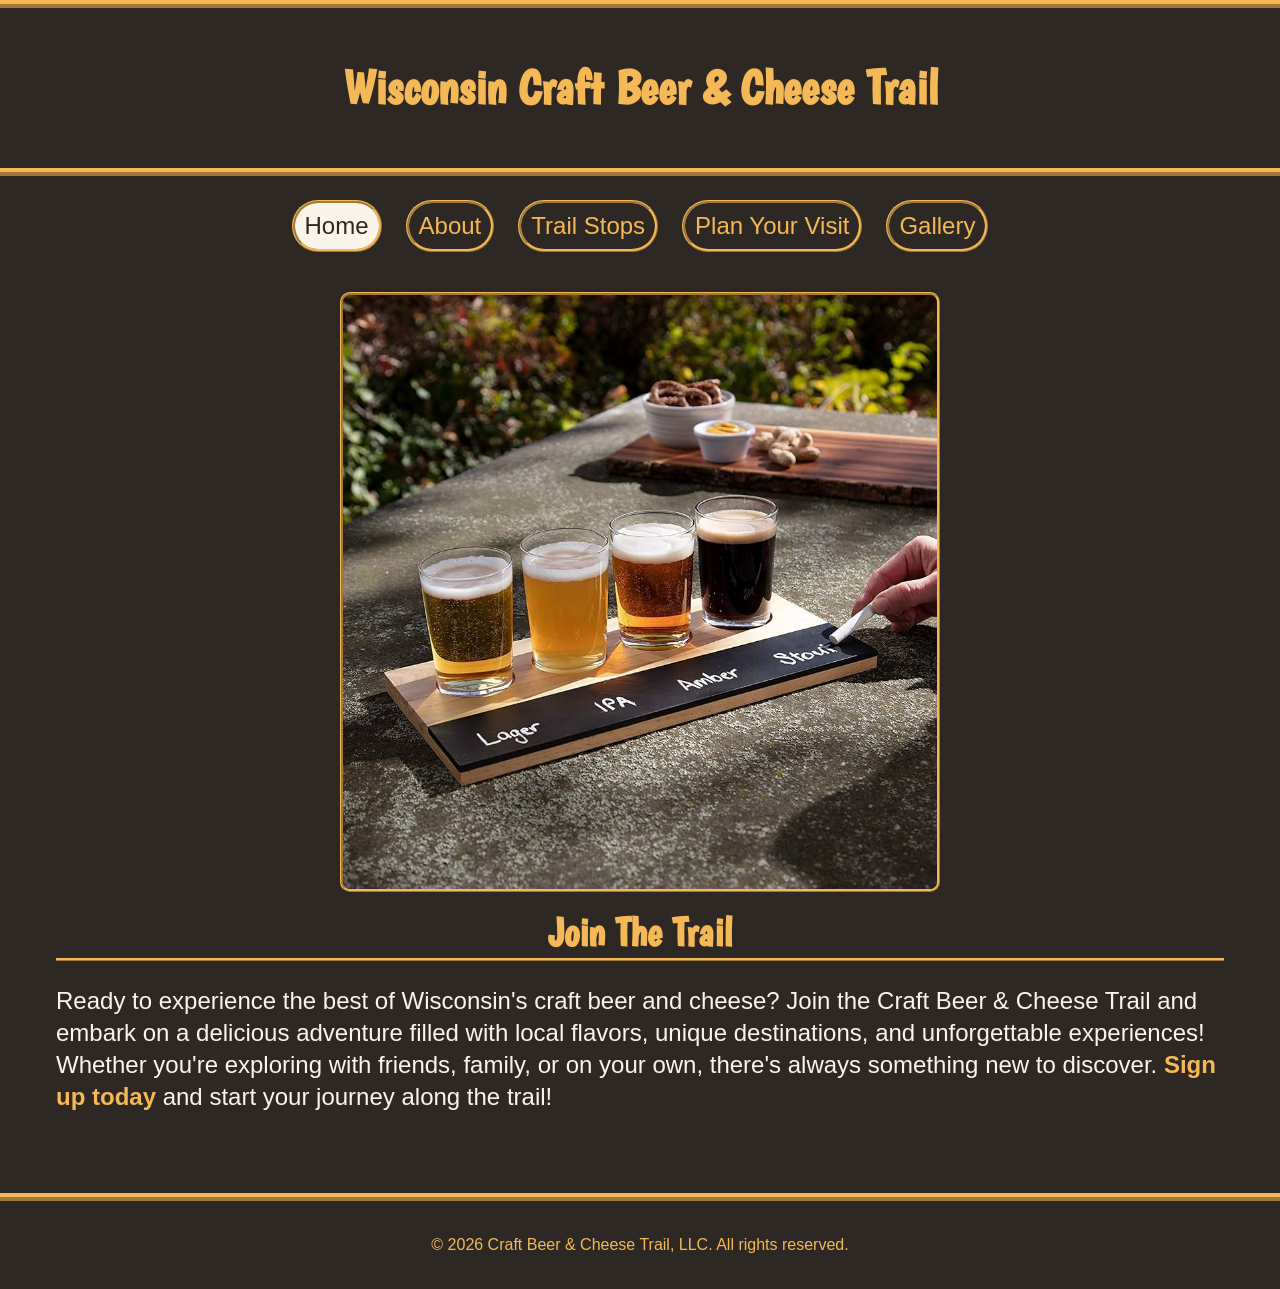
<file: index.html>
<!DOCTYPE html>
<html lang="en">

<head><!--Consistent header added-->
    <meta charset="UTF-8">
    <meta name="viewport" content="width=device-width, initial-scale=1.0">
    <link rel="stylesheet" href="css/style.css">
    <title>Wisconsin Cheese Festival Registration</title>
    <link rel="preconnect" href="https://fonts.googleapis.com">
    <link rel="preconnect" href="https://fonts.gstatic.com" crossorigin>
    <link href="https://fonts.googleapis.com/css2?family=Boogaloo&family=Schoolbell&display=swap" rel="stylesheet">
</head>

<body>
    <header>
        <h1>Wisconsin Craft Beer & Cheese Trail</h1>
    </header>

    <nav><!--Consistent navigation added-->
        <p><a href="#text" class="skip-link">Skip to main content</a></p>
        <ul><!--Unordered List-->
            <li><a href="index.html" aria-current="page">Home</a></li>
            <li><a href="about.html">About</a></li>
            <li><a href="trail-stops.html">Trail Stops</a></li>
            <li><a href="plan-your-visit.html">Plan Your Visit</a></li>
            <li><a href="gallery.html">Gallery</a></li>
        </ul>
    </nav>

    <main class="container"><!--Consistent main structure added-->

        <a href="gallery.html">
            <img src="images/tasting.png" alt="Beer samples set out for tasting">
        </a>
        <section id="text">
            <h2>Join The Trail</h2>
            <p>Ready to experience the best of Wisconsin's craft beer and cheese? Join the Craft Beer & Cheese Trail and
                embark on a delicious adventure filled with local flavors, unique destinations, and unforgettable
                experiences! Whether you're exploring with friends, family, or on your own, there's always something new
                to
                discover. <a href="plan-your-visit.html">Sign up today</a> and start your journey along the trail!</p>
        </section>
    </main>
    <footer><!--Consistent footer added-->
        <p>© 2026 Craft Beer & Cheese Trail, LLC. All rights reserved.</p>
    </footer>
</body>

</html>
</file>
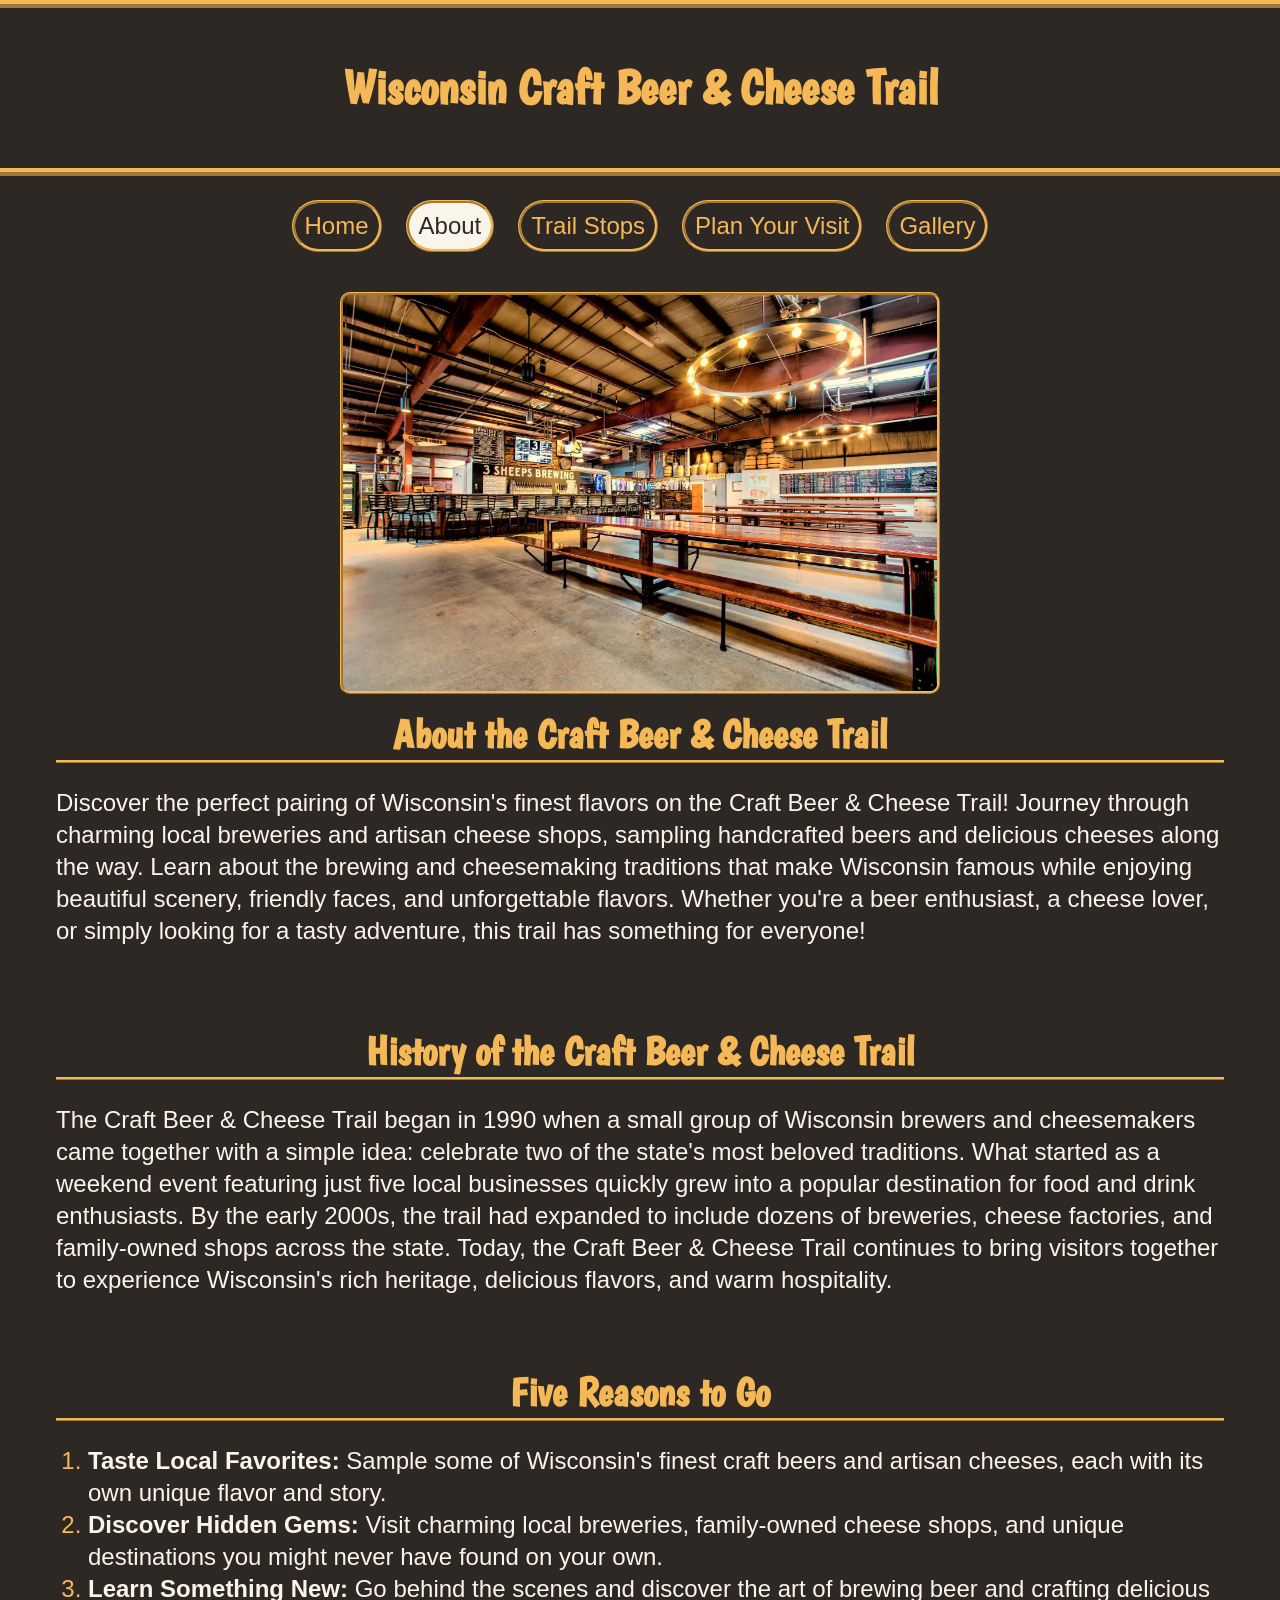
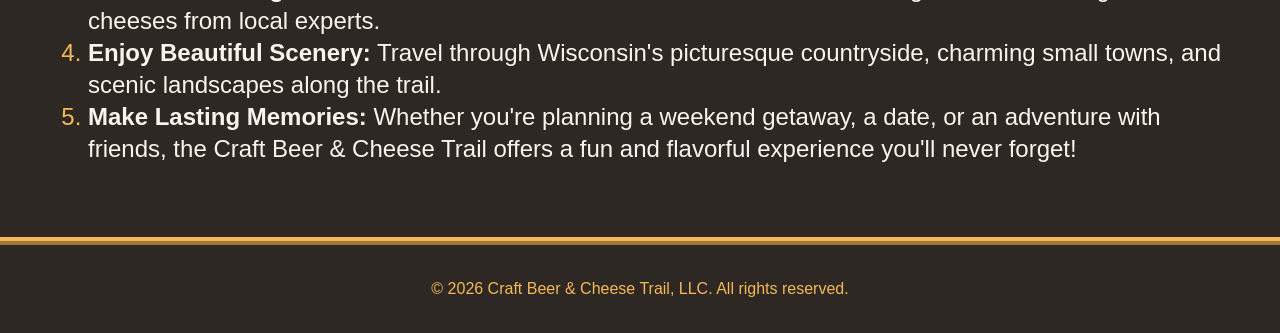
<file: about.html>
<!DOCTYPE html>
<html lang="en">

<head>
    <meta charset="UTF-8">
    <meta name="viewport" content="width=device-width, initial-scale=1.0">
    <link rel="stylesheet" href="css/style.css">
    <title>Wisconsin Cheese Festival Registration</title>
    <link rel="preconnect" href="https://fonts.googleapis.com">
    <link rel="preconnect" href="https://fonts.gstatic.com" crossorigin>
    <link href="https://fonts.googleapis.com/css2?family=Boogaloo&family=Schoolbell&display=swap" rel="stylesheet">
</head>

<body>
    <header>
        <h1>Wisconsin Craft Beer & Cheese Trail</h1>
    </header>

    <nav><!--Consistent navigation added-->
        <p><a href="#about-the-trail" class="skip-link">Skip to main content</a></p>
        <ul><!--Unordered List-->
            <li><a href="index.html">Home</a></li>
            <li><a href="about.html" aria-current="page">About</a></li>
            <li><a href="trail-stops.html">Trail Stops</a></li>
            <li><a href="plan-your-visit.html">Plan Your Visit</a></li>
            <li><a href="gallery.html">Gallery</a></li>
        </ul>
    </nav>

    <main class="container">
        <a href="gallery.html">
            <img src="images/taproom.png" alt="A room with a bar showing several different kinds of beers">
        </a>
        <section id="about-the-trail">
            <h2>About the Craft Beer & Cheese Trail</h2>
            <p>Discover the perfect pairing of Wisconsin's finest flavors on the Craft Beer & Cheese Trail! Journey
                through
                charming local breweries and artisan cheese shops, sampling handcrafted beers and delicious cheeses
                along
                the way. Learn about the brewing and cheesemaking traditions that make Wisconsin famous while enjoying
                beautiful scenery, friendly faces, and unforgettable flavors. Whether you're a beer enthusiast, a cheese
                lover, or simply looking for a tasty adventure, this trail has something for everyone!</p><br>
        </section>
        <h2>History of the Craft Beer & Cheese Trail</h2>
        <p>The Craft Beer & Cheese Trail began in 1990 when a small group of Wisconsin brewers and cheesemakers came
            together with a simple idea: celebrate two of the state's most beloved traditions. What started as a weekend
            event featuring just five local businesses quickly grew into a popular destination for food and drink
            enthusiasts. By the early 2000s, the trail had expanded to include dozens of breweries, cheese factories,
            and family-owned shops across the state. Today, the Craft Beer & Cheese Trail continues to bring visitors
            together to experience Wisconsin's rich heritage, delicious flavors, and warm hospitality.</p><br>

        <h2>Five Reasons to Go</h2>
        <ol><!--Ordered list-->
            <li><b>Taste Local Favorites:</b> Sample some of Wisconsin's finest craft beers and artisan cheeses, each
                with its own unique flavor and story.</li>
            <li><b>Discover Hidden Gems:</b> Visit charming local breweries, family-owned cheese shops, and unique
                destinations you might never have found on your own.</li>
            <li><b>Learn Something New:</b> Go behind the scenes and discover the art of brewing beer and crafting
                delicious cheeses from local experts.</li>
            <li><b>Enjoy Beautiful Scenery:</b> Travel through Wisconsin's picturesque countryside, charming small
                towns, and scenic landscapes along the trail.</li>
            <li><b>Make Lasting Memories:</b> Whether you're planning a weekend getaway, a date, or an adventure with
                friends, the Craft Beer & Cheese Trail offers a fun and flavorful experience you'll never forget!</li>
        </ol>
    </main>
    <footer>
        <p>© 2026 Craft Beer & Cheese Trail, LLC. All rights reserved.</p>
    </footer>
</body>

</html>
</file>
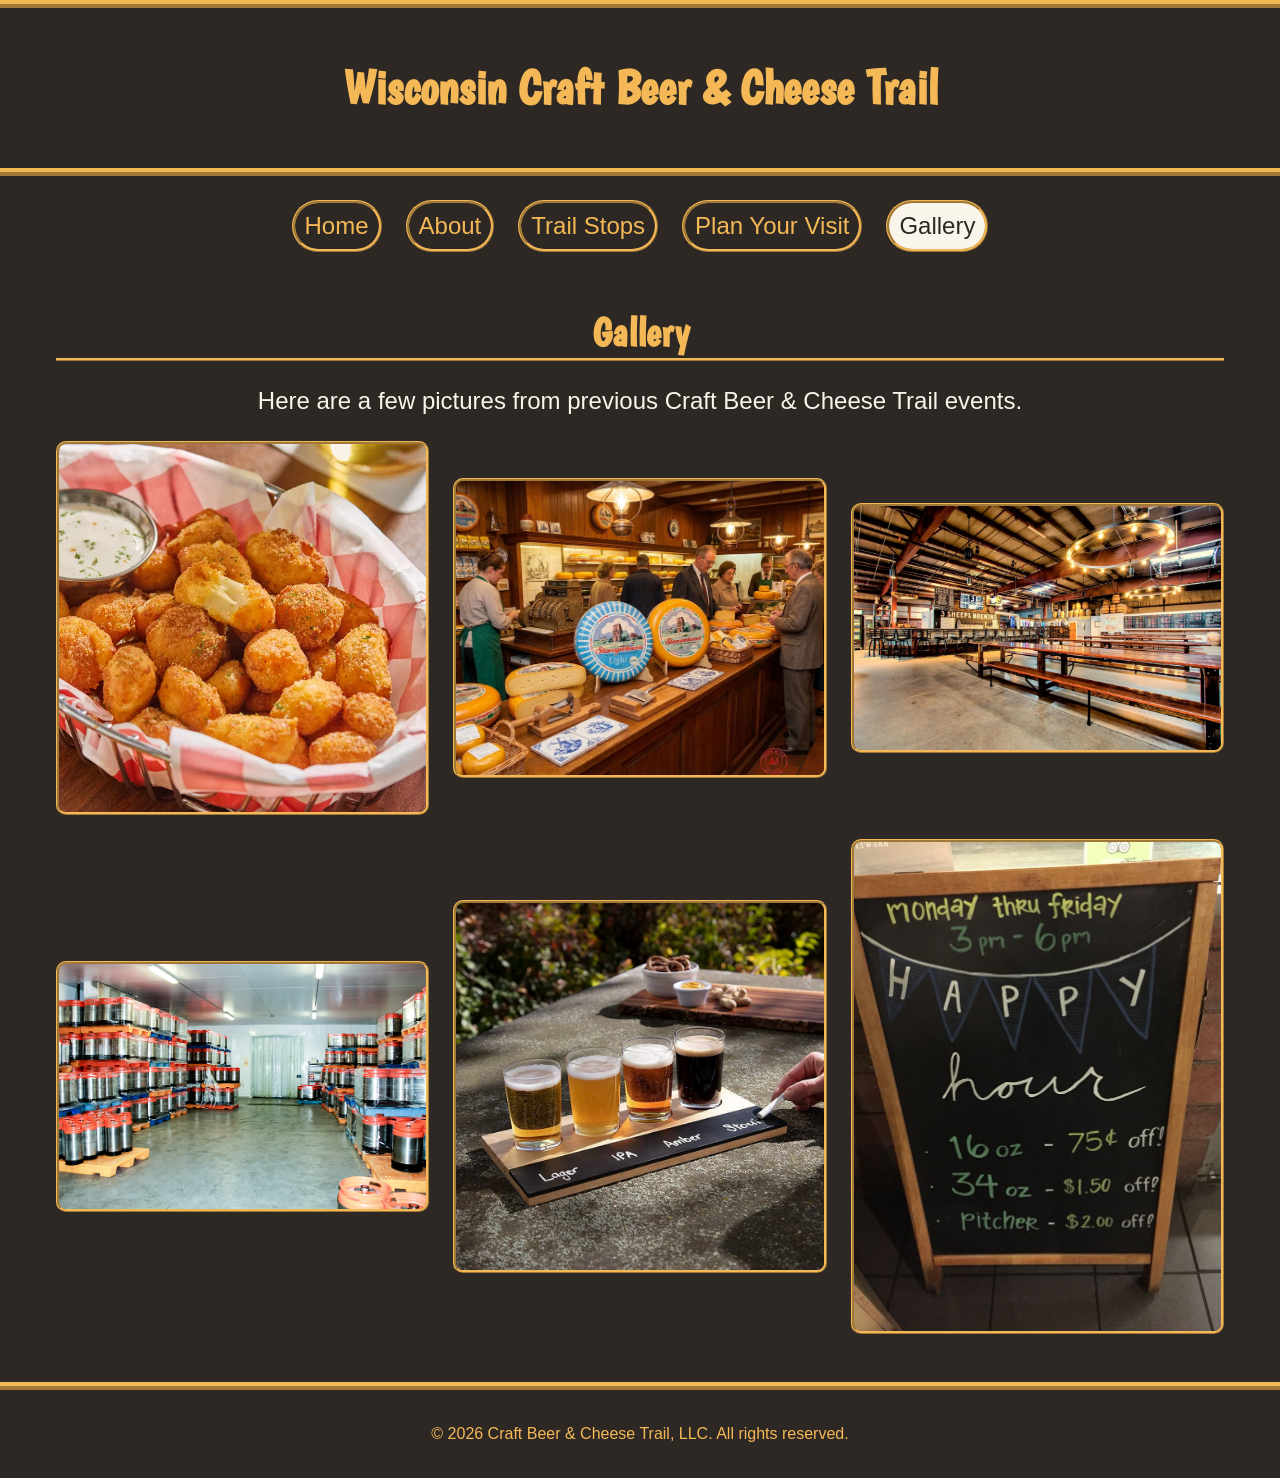
<file: gallery.html>
<!DOCTYPE html>
<html lang="en">

<head>
    <meta charset="UTF-8">
    <meta name="viewport" content="width=device-width, initial-scale=1.0">
    <link rel="stylesheet" href="css/style.css">
    <title>Wisconsin Cheese Festival Registration</title>
    <link rel="preconnect" href="https://fonts.googleapis.com">
    <link rel="preconnect" href="https://fonts.gstatic.com" crossorigin>
    <link href="https://fonts.googleapis.com/css2?family=Boogaloo&family=Schoolbell&display=swap" rel="stylesheet">
</head>

<body>
    <header>
        <h1>Wisconsin Craft Beer & Cheese Trail</h1>
    </header>

    <nav><!--Consistent navigation added-->
        <p><a href="#galleryintroduction" class="skip-link">Skip to main content</a></p>
        <ul><!--Unordered List-->
            <li><a href="index.html">Home</a></li>
            <li><a href="about.html">About</a></li>
            <li><a href="trail-stops.html">Trail Stops</a></li>
            <li><a href="plan-your-visit.html">Plan Your Visit</a></li>
            <li><a href="gallery.html" aria-current="page">Gallery</a></li>
        </ul>
    </nav>

    <main class="container">
        <h2>Gallery</h2>
        <div id="galleryintroduction">
            <p class="gallery-intro">Here are a few pictures from previous Craft Beer & Cheese Trail events.</p>
        </div>
        <div class="gallery">
            <img src="images/curds.png" alt="A basket of fresh cheese curds and a side of ranch dressing">
            <img src="images/display.png" alt="Several wheels of cheese on display for patrons">
            <img src="images/taproom.png" alt="A room with a bar showing several different kinds of beers">
            <img src="images/warehouse.png" alt="Warehouse storing tens of kegs of beer">
            <img src="images/tasting.png" alt="Beer samples set out for tasting">
            <img src="images/happy.png" alt="A happy hour sign outside of a bar">
        </div>
    </main>

    <footer>
        <p>© 2026 Craft Beer & Cheese Trail, LLC. All rights reserved.</p>
    </footer>
</body>

</html>
</file>
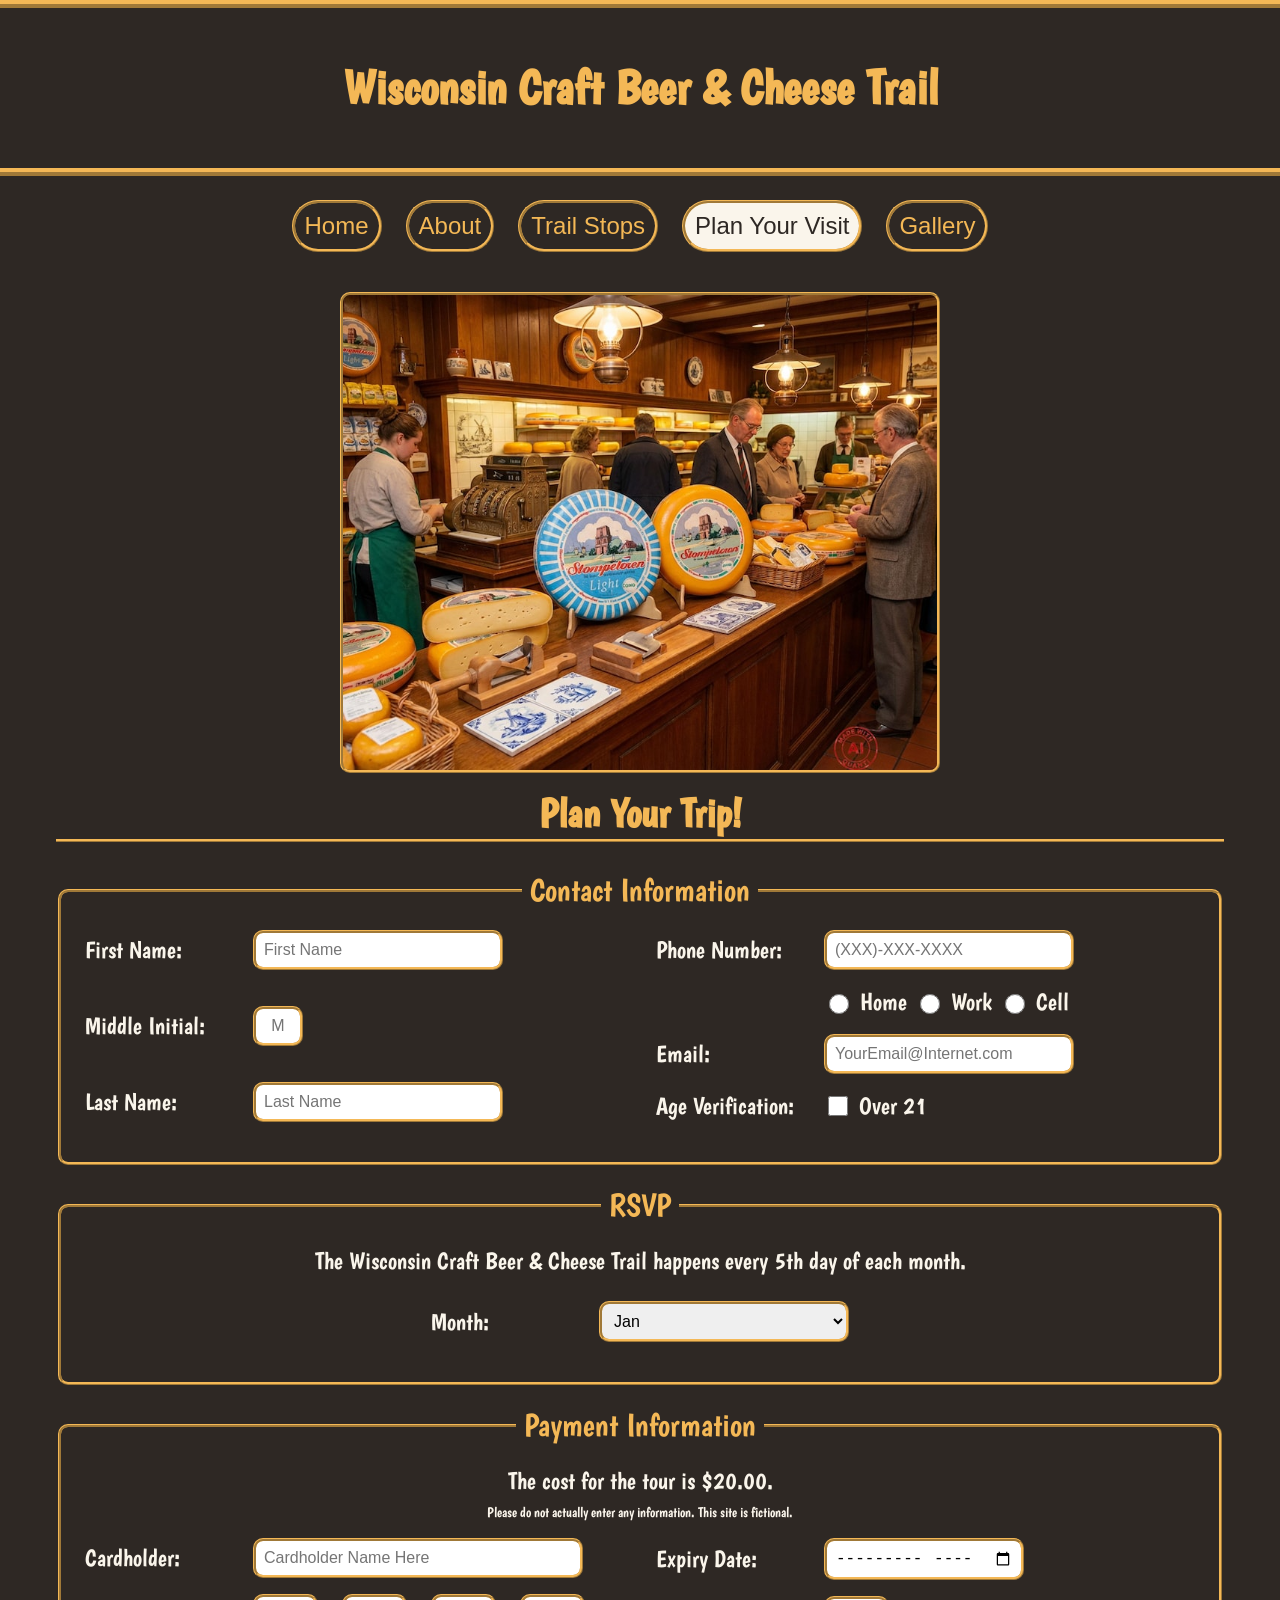
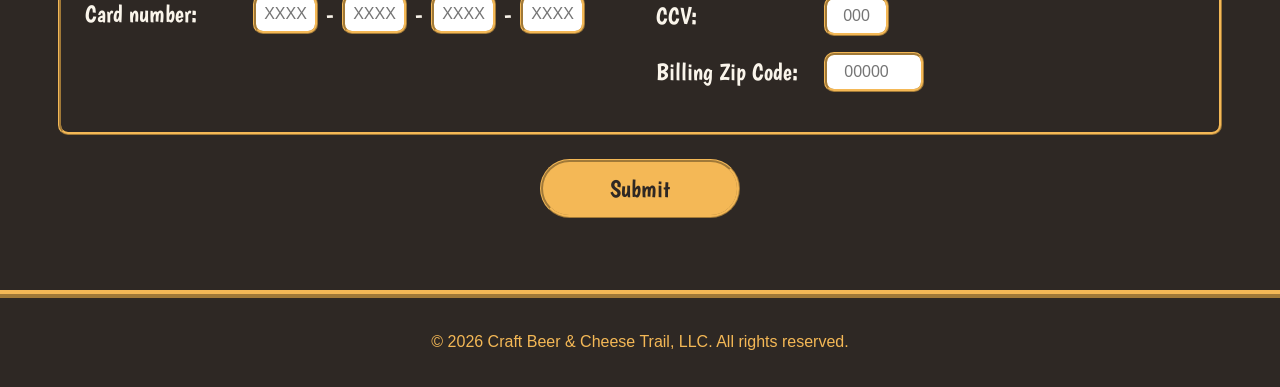
<file: plan-your-visit.html>
<!DOCTYPE html>
<html lang="en">

<head>
    <meta charset="UTF-8">
    <meta name="viewport" content="width=device-width, initial-scale=1.0">
    <link rel="stylesheet" href="css/style.css">
    <title>Wisconsin Cheese Festival Registration</title>
    <link rel="preconnect" href="https://fonts.googleapis.com">
    <link rel="preconnect" href="https://fonts.gstatic.com" crossorigin>
    <link href="https://fonts.googleapis.com/css2?family=Boogaloo&family=Schoolbell&display=swap" rel="stylesheet">
</head>

<body>
    <header>
        <h1>Wisconsin Craft Beer & Cheese Trail</h1>
    </header>

    <nav><!--Consistent navigation added-->
        <p><a href="#text" class="skip-link">Skip to main content</a></p>
        <ul><!--Unordered List-->
            <li><a href="index.html">Home</a></li>
            <li><a href="about.html">About</a></li>
            <li><a href="trail-stops.html">Trail Stops</a></li>
            <li><a href="plan-your-visit.html" aria-current="page">Plan Your Visit</a></li>
            <li><a href="gallery.html">Gallery</a></li>
        </ul>
    </nav>

    <main class="container">
        <a href="gallery.html">
            <img src="images/display.png" alt="Several wheels of cheese on display for patrons">
        </a>
        <section id="text">
            <h2>Plan Your Trip!</h2>
        </section>
        <form>
            <fieldset>
                <legend>Contact Information</legend><!--Input type 1 (text)-->

                <div class="form-layout">

                    <!--Left Column-->
                    <div class="form-column name-column">

                        <div class="form-row">
                            <label for="first">First Name:</label>
                            <input type="text" id="first" name="first" placeholder="First Name" required>
                        </div>

                        <div class="form-row">
                            <label for="middle">Middle Initial:</label>
                            <input type="text" id="middle" name="middle" placeholder="M" maxlength="1">
                        </div>

                        <div class="form-row">
                            <label for="last">Last Name:</label>
                            <input type="text" id="last" name="last" placeholder="Last Name" required>
                        </div>

                    </div>

                    <!--Right Column-->
                    <div class="form-column">

                        <div class="form-row">
                            <label for="phone">Phone Number:</label><!--Input type 2 (tel)-->
                            <input type="tel" id="phone" name="phone" placeholder="(XXX)-XXX-XXXX" required>
                        </div>

                        <div class="form-row phone-type">
                            <input type="radio" id="home" name="type" value="home"><!--Input type 3 (radio)-->
                            <label for="home">Home</label>
                            <input type="radio" id="work" name="type" value="work">
                            <label for="work">Work</label>
                            <input type="radio" id="mobile" name="type" value="mobile">
                            <label for="mobile">Cell</label>
                        </div>

                        <div class="form-row">
                            <label for="email">Email:</label><!--Input type 4 (email)-->
                            <input type="email" id="email" name="email" placeholder="YourEmail@Internet.com" required>
                        </div>

                        <div class="form-row">
                            <label for="age">Age Verification:</label>
                            <input type="checkbox" id="age" name="age" required><!--Input type 5 (checkbox)-->
                            <label for="age">Over 21</label>
                        </div>

                    </div>

                </div>

            </fieldset>
            <fieldset>
                <legend>RSVP</legend>
                <p>The Wisconsin Craft Beer & Cheese Trail happens every 5th day of each month.</p>
                <div class="form-row centered-row">
                    <label for="month">Month:</label><!--Input type 6 (dropdown)-->
                    <select name="month" id="month">
                        <option value="jan">Jan</option>
                        <option value="feb">Feb</option>
                        <option value="mar">Mar</option>
                        <option value="apr">Apr</option>
                        <option value="may">May</option>
                        <option value="jun">Jun</option>
                        <option value="jul">Jul</option>
                        <option value="aug">Aug</option>
                        <option value="sep">Sep</option>
                        <option value="oct">Oct</option>
                        <option value="nov">Nov</option>
                        <option value="dec">Dec</option>
                    </select>
                </div>
            </fieldset>
            <fieldset>
                <legend>Payment Information</legend>
                <p>The cost for the tour is $20.00.</p>
                <div class="small">
                    Please do not actually enter any information. This site is fictional.
                </div>
                <div class="form-layout">
                    <div class="form-column">
                        <div class="form-row">
                            <label for="name">Cardholder:</label>
                            <input type="text" id="name" name="name" placeholder="Cardholder Name Here" required>
                        </div>
                        <div class="form-row card-number">
                            <label for="cc1">Card number:</label>
                            <input type="text" id="cc1" name="cc1" placeholder="XXXX" maxlength="4" required>
                            <label for="cc2"> - </label>
                            <input type="text" id="cc2" name="cc2" placeholder="XXXX" maxlength="4" required>
                            <label for="cc3"> - </label>
                            <input type="text" id="cc3" name="cc3" placeholder="XXXX" maxlength="4" required>
                            <label for="cc4"> - </label>
                            <input type="text" id="cc4" name="cc4" placeholder="XXXX" maxlength="4" required>
                        </div>
                    </div>
                    <div class="form-column">
                        <div class="form-row">
                            <label for="ccdate">Expiry Date:</label><!--Input type 7 (month)-->
                            <input type="month" id="ccdate" name="ccdate" required>
                        </div>
                        <div class="form-row">
                            <label for="CCV">CCV:</label><!--Input type 8 (password)-->
                            <input type="password" id="CCV" name="CCV" placeholder="000" maxlength="3" required>
                        </div>
                        <div class="form-row">
                            <label for="zip">Billing Zip Code:</label><!--Input type 9 (number)-->
                            <input type="number" id="zip" name="zip" placeholder="00000" required>
                        </div>
                    </div>
                </div>
            </fieldset>
            <button type="submit">Submit</button>
        </form>
    </main>

    <footer>
        <p>© 2026 Craft Beer & Cheese Trail, LLC. All rights reserved.</p>
    </footer>
</body>

</html>
</file>
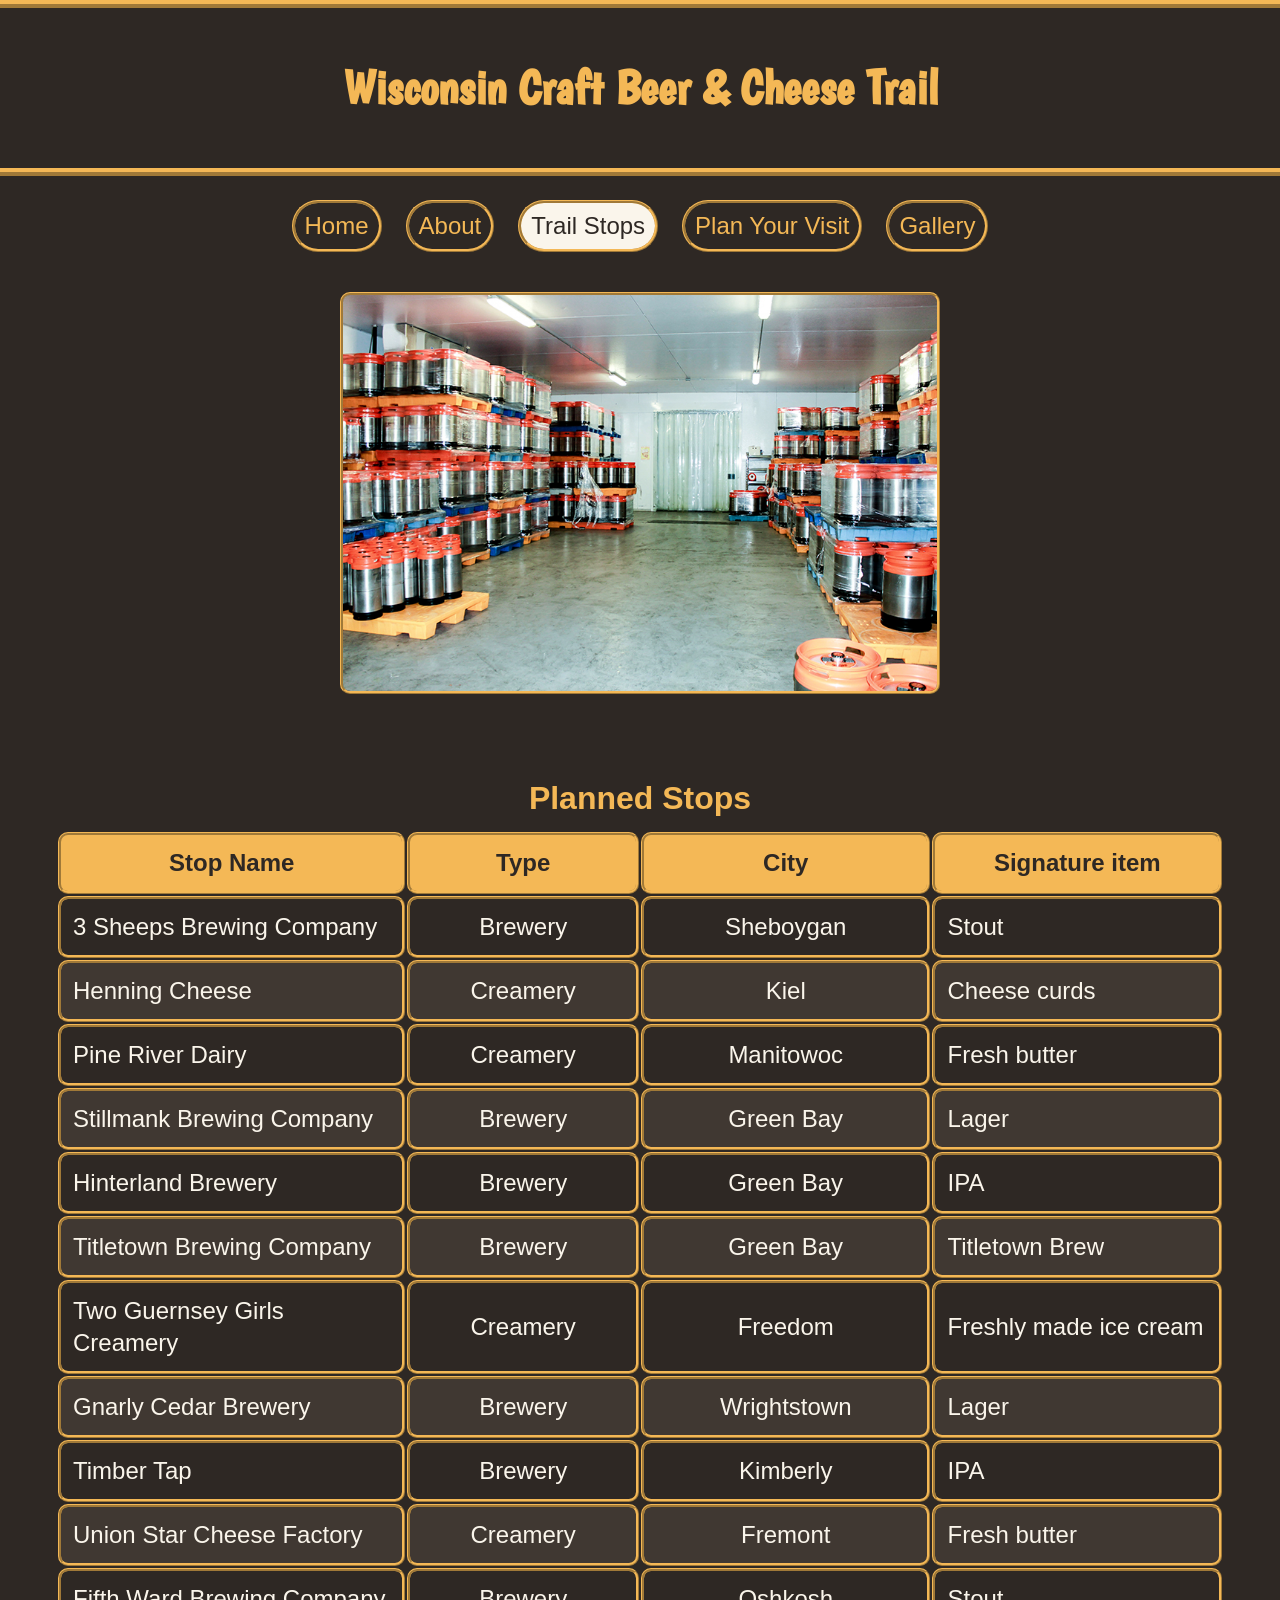
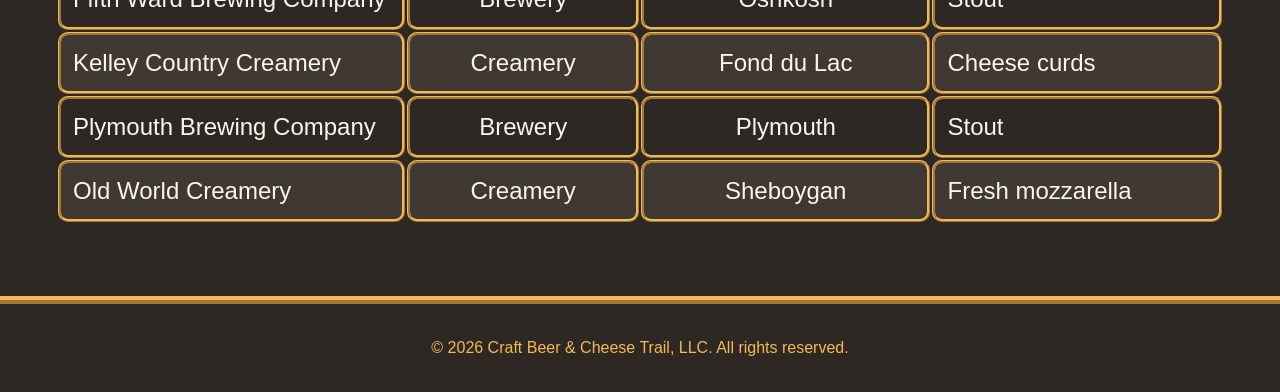
<file: trail-stops.html>
<!DOCTYPE html>
<html lang="en">

<head>
    <meta charset="UTF-8">
    <meta name="viewport" content="width=device-width, initial-scale=1.0">
    <link rel="stylesheet" href="css/style.css">
    <title>Wisconsin Cheese Festival Registration</title>
    <link rel="preconnect" href="https://fonts.googleapis.com">
    <link rel="preconnect" href="https://fonts.gstatic.com" crossorigin>
    <link href="https://fonts.googleapis.com/css2?family=Boogaloo&family=Schoolbell&display=swap" rel="stylesheet">
</head>

<body>
    <header>
        <h1>Wisconsin Craft Beer & Cheese Trail</h1>
    </header>

    <nav><!--Consistent navigation added-->
        <p><a href="#table-container" class="skip-link">Skip to main content</a></p>
        <ul><!--Unordered List-->
            <li><a href="index.html">Home</a></li>
            <li><a href="about.html">About</a></li>
            <li><a href="trail-stops.html" aria-current="page">Trail Stops</a></li>
            <li><a href="plan-your-visit.html">Plan Your Visit</a></li>
            <li><a href="gallery.html">Gallery</a></li>
        </ul>
    </nav>

    <main class="container">
        <a href="gallery.html">
            <img src="images/warehouse.png" alt="Warehouse storing tens of kegs of beer">
        </a><br><br>
        <div id="table-container">
            <table>
                <caption><strong>Planned Stops</strong></caption>
                <thead>
                    <tr>
                        <th>Stop Name</th>
                        <th>Type</th>
                        <th>City</th>
                        <th>Signature item</th>
                    </tr>
                </thead>
                <tbody>
                    <tr>
                        <td>3 Sheeps Brewing Company</td>
                        <td>Brewery</td>
                        <td>Sheboygan</td>
                        <td>Stout</td>
                    </tr>
                    <tr>
                        <td>Henning Cheese</td>
                        <td>Creamery</td>
                        <td>Kiel</td>
                        <td>Cheese curds</td>
                    </tr>
                    <tr>
                        <td>Pine River Dairy</td>
                        <td>Creamery</td>
                        <td>Manitowoc</td>
                        <td>Fresh butter</td>
                    </tr>
                    <tr>
                        <td>Stillmank Brewing Company</td>
                        <td>Brewery</td>
                        <td>Green Bay</td>
                        <td>Lager</td>
                    </tr>
                    <tr>
                        <td>Hinterland Brewery</td>
                        <td>Brewery</td>
                        <td>Green Bay</td>
                        <td>IPA</td>
                    </tr>
                    <tr>
                        <td>Titletown Brewing Company</td>
                        <td>Brewery</td>
                        <td>Green Bay</td>
                        <td>Titletown Brew</td>
                    </tr>
                    <tr>
                        <td>Two Guernsey Girls Creamery</td>
                        <td>Creamery</td>
                        <td>Freedom</td>
                        <td>Freshly made ice cream</td>
                    </tr>
                    <tr>
                        <td>Gnarly Cedar Brewery</td>
                        <td>Brewery</td>
                        <td>Wrightstown</td>
                        <td>Lager</td>
                    </tr>
                    <tr>
                        <td>Timber Tap</td>
                        <td>Brewery</td>
                        <td>Kimberly</td>
                        <td>IPA</td>
                    </tr>
                    <tr>
                        <td>Union Star Cheese Factory</td>
                        <td>Creamery</td>
                        <td>Fremont</td>
                        <td>Fresh butter</td>
                    </tr>
                    <tr>
                        <td>Fifth Ward Brewing Company</td>
                        <td>Brewery</td>
                        <td>Oshkosh</td>
                        <td>Stout</td>
                    </tr>
                    <tr>
                        <td>Kelley Country Creamery</td>
                        <td>Creamery</td>
                        <td>Fond du Lac</td>
                        <td>Cheese curds</td>
                    </tr>
                    <tr>
                        <td>Plymouth Brewing Company</td>
                        <td>Brewery</td>
                        <td>Plymouth</td>
                        <td>Stout</td>
                    </tr>
                    <tr>
                        <td>Old World Creamery</td>
                        <td>Creamery</td>
                        <td>Sheboygan</td>
                        <td>Fresh mozzarella</td>
                    </tr>
                </tbody>
            </table>
        </div>
    </main>

    <footer>
        <p>© 2026 Craft Beer & Cheese Trail, LLC. All rights reserved.</p>
    </footer>
</body>

</html>
</file>
<file: css/style.css>
/* >>>> Requirements <<<< */
/*[x] Add img {max-width: 100%; height: auto;} to style.css so images never overflow their containers on small screens.*/
/*[x] Add at least 1 @media (mid-width:...) query that changes at least one CSS rule at a breakpoint (e.g. switching the nav from stacked to horizontal above 768px).
/*Test in Chrome DevTools Device Toolbar at 375px (iPhone SE) - Confirm there is no horizontal scrollbar).*/
/*Run complete 6-step audit: HTML Validation > CSS Validation > Contrast check > Lighthouse (live GitHub URL, not local) > keyboard test > quick screen reader spot check)*/
/*Document findings in code journal*/
/*Lighthouse screenshot required.*/

/* >>>> Colors used: <<<<*/ 
/* #2E2824 (BG) */
/* #403832 (alt BG)
/* #FAF5EB (13:37:1 CR) */
/* #F4B856 (8:19:1 CR) */
/* #FFD285 (10:24:1 CR)*/

/* >>>> General <<<< */
*{
    box-sizing: border-box;
}
:root{
    --backgroundcolor: #2E2824;
    --textcolor: #FAF5EB;
    --linkcolor: #F4B856;
    --hovercolor: #FFD285;
    --altrowcolor: #403832;
    --imageborder: 3px ridge #F4B856;
    --borderradius: 10px;
}

/* >>>> Font <<<< */
h1, h2, h3 {
    font-family: "Boogaloo", Impact, sans-serif;
}
body {
    font-family: "Schoolbell", "Comic Sans MS", sans-serif;
}
h1 {
    font-size: 3rem;
    color: var(--linkcolor);
}
h2 {
    font-size: 2.5rem;
    color: var(--linkcolor);
}
h3 {
    font-size: 2rem;
    color: var(--linkcolor);
}
body {
    font-size: 1.5rem;
    line-height: 1.5;
}
small {
    font-size: 1rem;
}

/* >>>> Accessibility <<<< */
*:focus-visible{
    outline: 2px solid var(--hovercolor);
    outline-offset: 3px;
}

.skip-link{
    position: absolute;
    top: -100px;
    left: 10px;
    border: var(--imageborder);
    border-radius: 999px;
    padding: 5px 10px;
    background-color: var(--backgroundcolor);
}

.skip-link:focus{
    top: 10px;
}

/* >>>> Body <<<< */
body {
    background-color: var(--backgroundcolor);
    color: var(--textcolor);
    margin: 0;
    padding: 0;
}

/* >>>> Container <<<< */
.container {
    max-width: 1200px;
    margin: 0 auto;
    padding: 1rem;
}

/* >>>> Header <<<< */
header {
    text-align: center;
    color: var(--linkcolor);
    padding: 0.75rem;
    border-bottom: 8px ridge var(--linkcolor);
    border-top: 8px ridge var(--linkcolor);
}

/* >>>> Navigation <<<< */
nav ul {
    display: flex;
    justify-content: center;
    align-items: center;
    flex-wrap: wrap;
    gap: 1.5rem;
    list-style: none;
    padding: 0;
    flex-direction: column;
}

nav ul a {
    display: inline-block;
    color: var(--linkcolor);
    background-color: var(--backgroundcolor);
    border: var(--imageborder);
    border-radius: 999px;
    padding: 5px 10px;
    text-decoration: none;
}

nav ul a[aria-current="page"] {
    background-color: var(--textcolor);
    color: var(--backgroundcolor);
}

nav ul a:hover, nav ul a:focus {
    background-color: var(--textcolor);
    color: var(--backgroundcolor);
}

/* >>>> Main <<<< */
main section {
    margin-bottom: 2rem;
}

main {
    text-align: left;
    line-height: 2rem;
}

main h2, main h3 {
    color: var(--linkcolor);
    text-align: center;
    margin-top: 1.5rem;
    margin-bottom: 1rem;
    border-bottom: var(--imageborder);
    padding-bottom: 10px;
}

main p {
    text-align: left;
    margin-bottom: 1.5rem;
}

main a {
    color: var(--linkcolor);
    text-decoration: none;
    font-weight: bold;
}

main a:hover,
main a:focus-visible {
    color: var(--hovercolor);
    text-decoration: none;
    font-weight: bold;
}

/* >>>> Images <<<< */
img {
    width: 600px;
    max-width: 100%;
    height: auto;
    display: block;
    margin: 0 auto;
    border: var(--imageborder);
    border-radius: var(--borderradius);
}

.gallery {
    display: grid;
    grid-template-columns: 1fr;    
    gap: 1.5rem;
    align-items: center;
}

main p.gallery-intro {
    text-align: center;
}

/* >>>> Lists <<<< */
main ol, main ul {
    padding-left: 2rem;
    margin-bottom: 1.5rem;
}

main li::marker {
    color: var(--linkcolor);
}

/* >>>> Tables <<<< */
table {
    width: 100%;
    margin: 1.5rem auto;
    border-collapse: separate;
    text-align: center;
    table-layout: fixed;
    min-width: 700px;
}

#table-container {
    overflow-x: auto;
}

td:nth-child(1), td:nth-child(4) {
    text-align: left;
}

th, td {
    padding: 0.75rem;
    border: var(--imageborder);
    border-radius: var(--borderradius);
}

th {
    background-color: var(--linkcolor);
    color: var(--backgroundcolor);
}

caption {
    color: var(--linkcolor);
    font-size: 2rem;
    margin-bottom: 1rem;
}

th:nth-child(1) {
    width: 30%;
}

th:nth-child(2) {
width: 20%;
}

tbody tr:nth-child(even) {
    background-color: var(--altrowcolor);
}

/* >>>> Forms <<<< */
fieldset {
    border: var(--imageborder);
    border-radius: var(--borderradius);
    padding: 1.5rem;
    margin-bottom: 1.5rem;
    font-family: "Boogaloo", Impact, sans-serif;
    min-width: 0;
}

legend {
    color: var(--linkcolor);
    font-size: 2rem;
    padding: 0 0.5rem;
    text-align: center;
}

.form-layout {
    display: flex;
    gap: 2rem;
    flex-direction: column;
}

.form-column {
    flex: 1;
    min-width: 0;
}

.form-row {
    display: flex;
    flex-direction: column;
    align-items: flex-start;
    gap: 0.5rem;
    margin-bottom: 1rem;
}

.form-row > label:first-child {
    width: 160px;
    flex-shrink: 0;
}

input[type="text"],
input[type="tel"],
input[type="email"],
input[type="month"],
input[type="password"],
input[type="number"] {
    width: 250px;
    padding: 0.5rem;
    border: var(--imageborder);
    border-radius: var(--borderradius);
    font-size: 1rem;
}

#middle {
    width: 50px;
    text-align: center;
}

input[type="radio"],
input[type="checkbox"] {
    width: 20px;
    height: 20px;
    accent-color: var(--linkcolor);
    cursor: pointer;
}

form label {
    cursor: pointer;
}

.phone-type {
    padding-left: 0;
    flex-direction: row;
    flex-wrap: wrap;
}

.name-column {
    display: flex;
    flex-direction: column;
    justify-content: space-between;
}

select {
    width: 250px;
    padding: 0.5rem;
    border: var(--imageborder);
    border-radius: var(--borderradius);
    font-size: 1rem;
    cursor: pointer;
}

.centered-row {
    justify-content: center;
}

fieldset p {
    text-align: center;
    margin-top: 0;
    min-width: 0;
}

.small {
    text-align: center;
    padding: 0;
    margin-top: -25px;
    font-size: 0.9rem;
    margin-bottom: 10px;
}

#cc1, #cc2, #cc3, #cc4 {
    width: 65px;
    text-align: center;
}

.card-number {
    flex-wrap: wrap;
}

#zip {
    width: 100px;
    text-align: center;
}

#name {
    width: 330px;
}

#ccdate {
    width: 200px;
}

#CCV {
    width: 65px;
    text-align: center;
}

input[type="submit"],
button[type="submit"] {
    display: block;
    margin: 1.5rem auto;
    width: 200px;
    padding: 0.75rem;
    background-color: var(--linkcolor);
    color: var(--backgroundcolor);
    border: var(--imageborder);
    border-radius: 999px;
    font-family: "Boogaloo", Impact, sans-serif;
    font-size: 1.5rem;
    cursor: pointer;
}

input[type="submit"]:hover,
input[type="submit"]:focus-visible,
button[type="submit"]:hover,
button[type="submit"]:focus-visible {
    background-color: var(--hovercolor);
}

input, select, textarea {
    max-width: 100%;
}

/* >>>> Footer <<<< */
footer {
    text-align: center;
    color: var(--linkcolor);
    border-top: 8px ridge var(--linkcolor);
    padding: 1rem;
    margin-top: 2rem;
    font-size: 1rem;
}

/* >>>> Media <<<< */
@media (min-width: 768px) {
    nav ul {
        flex-direction: row;
    }

    .gallery {
        grid-template-columns: repeat(3, 1fr);
    }
}

@media (min-width: 1100px) {
    .form-layout {
        flex-direction: row;
    }

    .form-row {
        flex-direction: row;
        align-items: center;
    }

    .phone-type {
        padding-left: 168px;
    }
}
</file>
